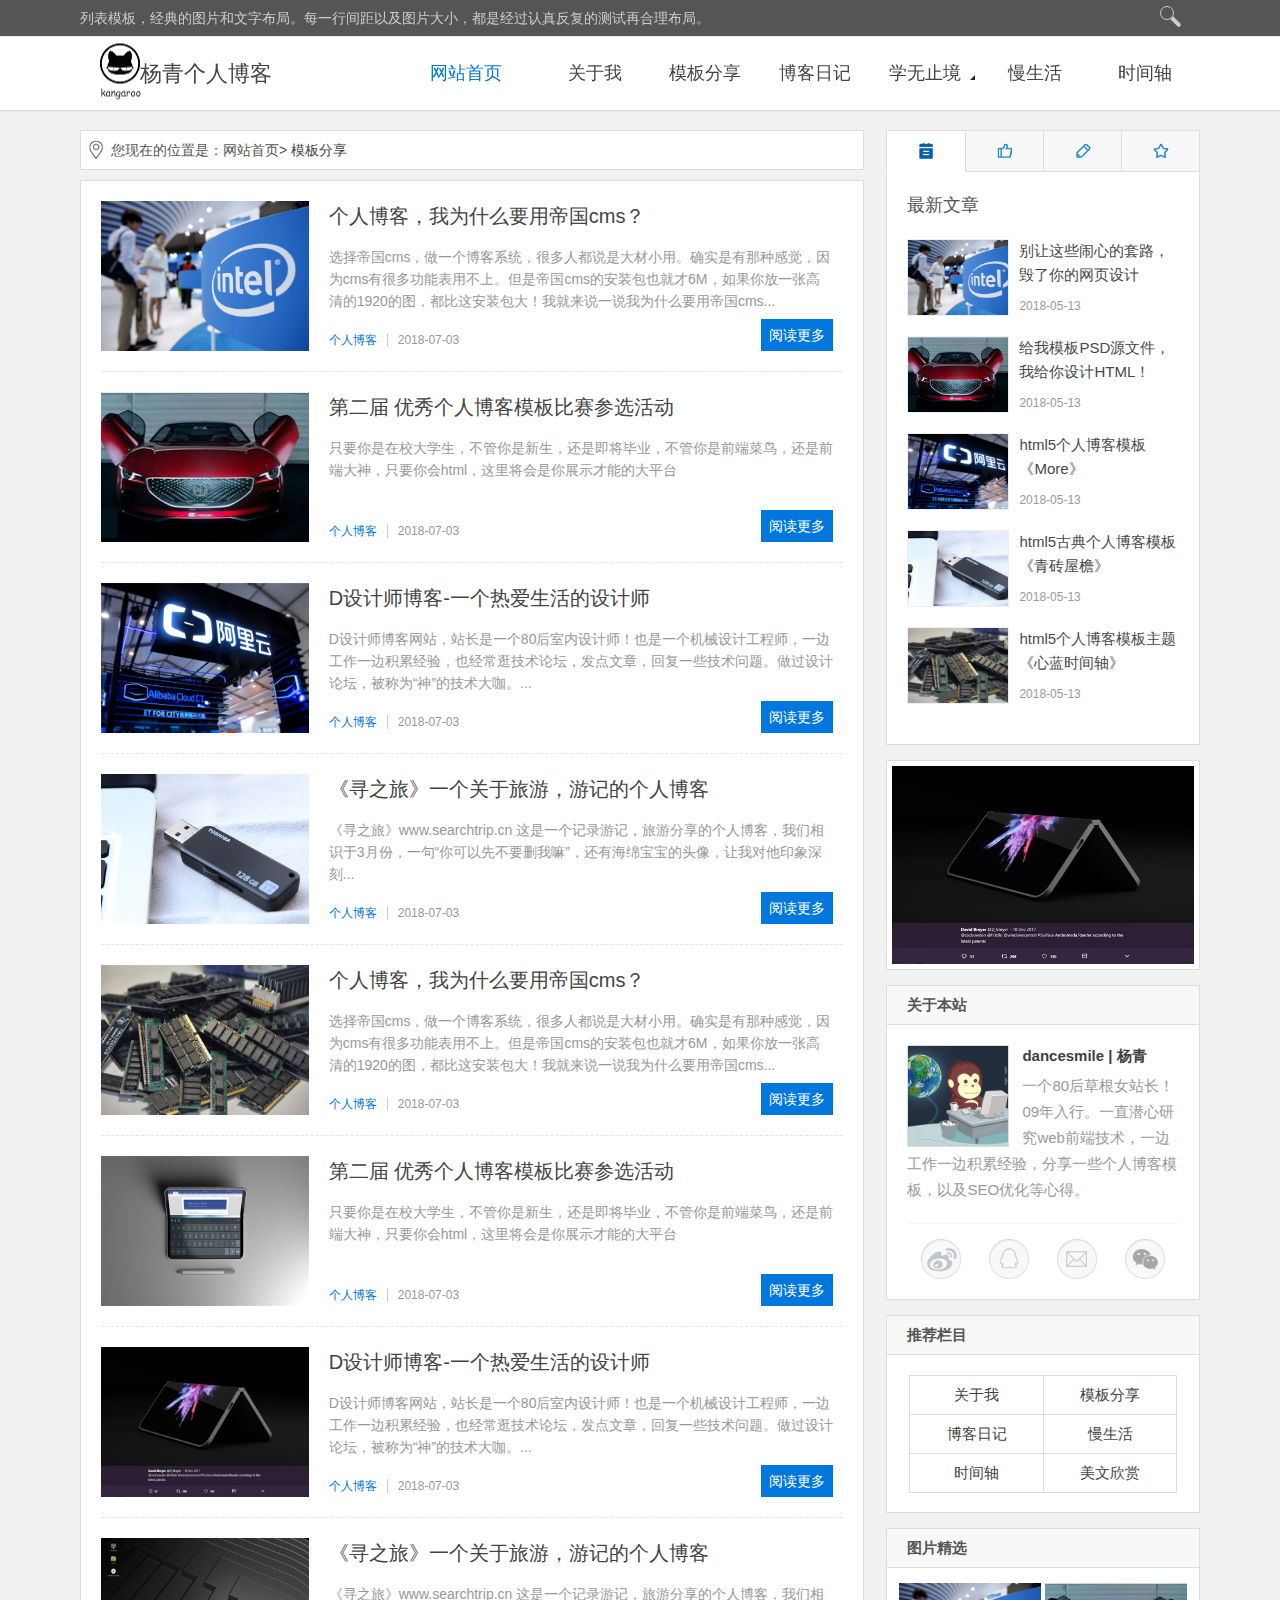
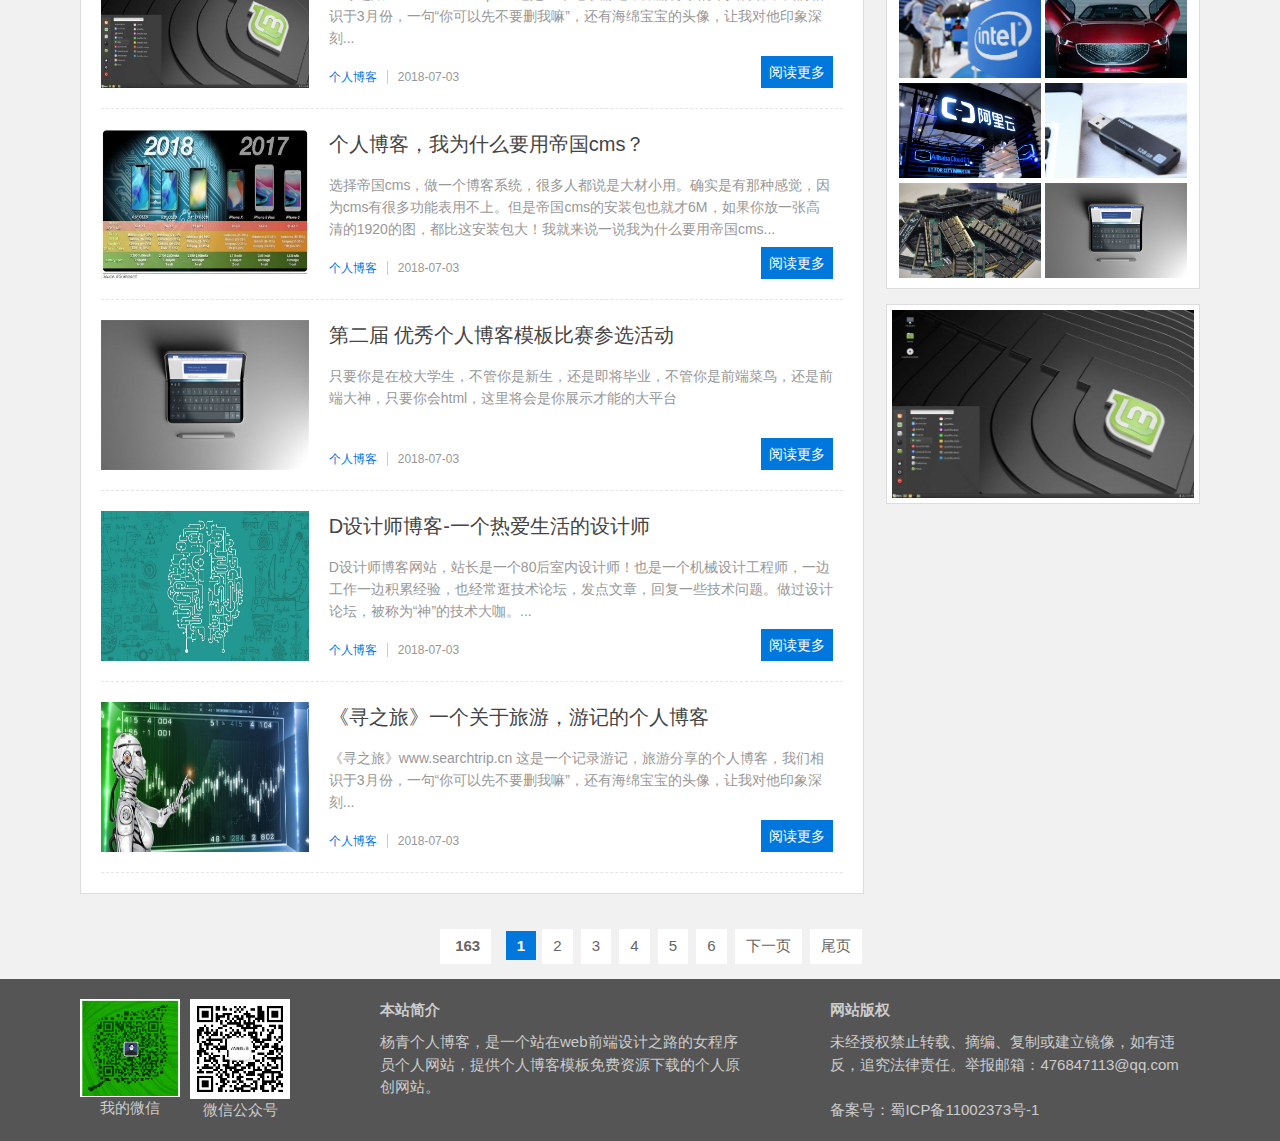
<file: app/templates/list.html>
<!doctype html>
<html>
<head>
<meta charset="UTF-8">
<title>博客日记_杨青个人博客 - 一个站在web前端设计之路的女技术员个人博客网站</title>
<meta name="keywords" content="个人博客,杨青个人博客,个人博客模板,杨青" />
<meta name="description" content="杨青个人博客，是一个站在web前端设计之路的女程序员个人网站，提供个人博客模板免费资源下载的个人原创网站。" />
<meta name="viewport" content="width=device-width, initial-scale=1.0">
<link href="../static/css/base.css" rel="stylesheet">
<link href="../static/css/index.css" rel="stylesheet">
<link href="../static/css/m.css" rel="stylesheet">
<script src="../static/js/jquery.min.js" ></script>
<script src="../static/js/hc-sticky.js"></script>
<script src="../static/js/comm.js"></script>
<!--[if lt IE 9]>
<script src="../static/js/modernizr.js"></script>
<![endif]-->
</head>
<body>
<header id="header">
  <div class="navbar">
    <div class="topbox">
      <p class="welcome">列表模板，经典的图片和文字布局。每一行间距以及图片大小，都是经过认真反复的测试再合理布局。</p>
      <div class="searchbox">
        <div id="search_bar" class="search_bar">
          <form  id="searchform" action="[!--news.url--]e/search/index.php" method="post" name="searchform">
            <input class="input" placeholder="想搜点什么呢.." type="text" name="keyboard" id="keyboard">
            <input type="hidden" name="show" value="title" />
            <input type="hidden" name="tempid" value="1" />
            <input type="hidden" name="tbname" value="news">
            <input type="hidden" name="Submit" value="搜索" />
            <p class="search_ico"> <span></span></p>
          </form>
        </div>
      </div>
    </div>
  </div>
  <div class="header-navigation">
    <nav>
      <div class="logo"><a href="http://www.yangqq.com">杨青个人博客</a></div>
      <h2 id="mnavh"><span class="navicon"></span></h2>
      <ul id="starlist">
        <li><a href="/index">网站首页</a></li>
        <li><a href="/about">关于我</a></li>
        <li><a href="/share">模板分享</a></li>
        <li><a href="/list">博客日记</a></li>
        <li class="menu"><a href="/fengmian">学无止境</a>
          <ul class="sub">
            <li><a href="#">慢生活</a></li>
            <li><a href="#">美文欣赏</a></li>
          </ul>
        </li>
        <li><a href="/info">慢生活</a></li>
        <li><a href="/time">时间轴</a></li>
      </ul>
    </nav>
  </div>
</header>
<div class="wrapper">
  <main>
     <h2 class="place">您现在的位置是：网站首页&gt; <a href="/">模板分享</a></h2>

    <div class="bloglist">
      <ul>
        <li> <i class="blogpic"><a href="#"><img src="../static/images/1.jpg" alt=""> </a></i>
          <dl>
            <dt><a href="#" target="_blank">个人博客，我为什么要用帝国cms？</a></dt>
            <dd><span class="bloginfo">选择帝国cms，做一个博客系统，很多人都说是大材小用。确实是有那种感觉，因为cms有很多功能表用不上。但是帝国cms的安装包也就才6M，如果你放一张高清的1920的图，都比这安装包大！我就来说一说我为什么要用帝国cms...</span>
              <p class="timeinfo"><span class="lanmu"><a href="#" target="_blank">个人博客</a></span><span class="date">2018-07-03</span></p>
              <a class="read" href="/">阅读更多</a> </dd>
          </dl>
        </li>
        <li> <i class="blogpic"><a href="#"><img src="../static/images/2.jpg" alt=""> </a></i>
          <dl>
            <dt><a href="#" target="_blank">第二届 优秀个人博客模板比赛参选活动</a></dt>
            <dd><span class="bloginfo">只要你是在校大学生，不管你是新生，还是即将毕业，不管你是前端菜鸟，还是前端大神，只要你会html，这里将会是你展示才能的大平台</span>
              <p class="timeinfo"><span class="lanmu"><a href="#" target="_blank">个人博客</a></span><span class="date">2018-07-03</span></p>
              <a class="read" href="/">阅读更多</a> </dd>
          </dl>
        </li>
        <li> <i class="blogpic"><a href="#"><img src="../static/images/3.jpg" alt=""> </a></i>
          <dl>
            <dt><a href="#" target="_blank">D设计师博客-一个热爱生活的设计师</a></dt>
            <dd><span class="bloginfo">D设计师博客网站，站长是一个80后室内设计师！也是一个机械设计工程师，一边工作一边积累经验，也经常逛技术论坛，发点文章，回复一些技术问题。做过设计论坛，被称为“神”的技术大咖。...</span>
              <p class="timeinfo"><span class="lanmu"><a href="#" target="_blank">个人博客</a></span><span class="date">2018-07-03</span></p>
              <a class="read" href="/">阅读更多</a> </dd>
          </dl>
        </li>
        <li> <i class="blogpic"><a href="#"><img src="../static/images/4.jpg" alt=""> </a></i>
          <dl>
            <dt><a href="#" target="_blank">《寻之旅》一个关于旅游，游记的个人博客</a></dt>
            <dd><span class="bloginfo">《寻之旅》www.searchtrip.cn 这是一个记录游记，旅游分享的个人博客，我们相识于3月份，一句“你可以先不要删我嘛”，还有海绵宝宝的头像，让我对他印象深刻...</span>
              <p class="timeinfo"><span class="lanmu"><a href="#" target="_blank">个人博客</a></span><span class="date">2018-07-03</span></p>
              <a class="read" href="/">阅读更多</a> </dd>
          </dl>
        </li>
        <li> <i class="blogpic"><a href="#"><img src="../static/images/5.jpg" alt=""> </a></i>
          <dl>
            <dt><a href="#" target="_blank">个人博客，我为什么要用帝国cms？</a></dt>
            <dd><span class="bloginfo">选择帝国cms，做一个博客系统，很多人都说是大材小用。确实是有那种感觉，因为cms有很多功能表用不上。但是帝国cms的安装包也就才6M，如果你放一张高清的1920的图，都比这安装包大！我就来说一说我为什么要用帝国cms...</span>
              <p class="timeinfo"><span class="lanmu"><a href="#" target="_blank">个人博客</a></span><span class="date">2018-07-03</span></p>
              <a class="read" href="/">阅读更多</a> </dd>
          </dl>
        </li>
        <li> <i class="blogpic"><a href="#"><img src="../static/images/6.jpg" alt=""> </a></i>
          <dl>
            <dt><a href="#" target="_blank">第二届 优秀个人博客模板比赛参选活动</a></dt>
            <dd><span class="bloginfo">只要你是在校大学生，不管你是新生，还是即将毕业，不管你是前端菜鸟，还是前端大神，只要你会html，这里将会是你展示才能的大平台</span>
              <p class="timeinfo"><span class="lanmu"><a href="#" target="_blank">个人博客</a></span><span class="date">2018-07-03</span></p>
              <a class="read" href="/">阅读更多</a> </dd>
          </dl>
        </li>
        <li> <i class="blogpic"><a href="#"><img src="../static/images/7.jpg" alt=""> </a></i>
          <dl>
            <dt><a href="#" target="_blank">D设计师博客-一个热爱生活的设计师</a></dt>
            <dd><span class="bloginfo">D设计师博客网站，站长是一个80后室内设计师！也是一个机械设计工程师，一边工作一边积累经验，也经常逛技术论坛，发点文章，回复一些技术问题。做过设计论坛，被称为“神”的技术大咖。...</span>
              <p class="timeinfo"><span class="lanmu"><a href="#" target="_blank">个人博客</a></span><span class="date">2018-07-03</span></p>
              <a class="read" href="/">阅读更多</a> </dd>
          </dl>
        </li>
        <li> <i class="blogpic"><a href="#"><img src="../static/images/8.jpg" alt=""> </a></i>
          <dl>
            <dt><a href="#" target="_blank">《寻之旅》一个关于旅游，游记的个人博客</a></dt>
            <dd><span class="bloginfo">《寻之旅》www.searchtrip.cn 这是一个记录游记，旅游分享的个人博客，我们相识于3月份，一句“你可以先不要删我嘛”，还有海绵宝宝的头像，让我对他印象深刻...</span>
              <p class="timeinfo"><span class="lanmu"><a href="#" target="_blank">个人博客</a></span><span class="date">2018-07-03</span></p>
              <a class="read" href="/">阅读更多</a> </dd>
          </dl>
        </li>
        <li> <i class="blogpic"><a href="#"><img src="../static/images/9.jpg" alt=""> </a></i>
          <dl>
            <dt><a href="#" target="_blank">个人博客，我为什么要用帝国cms？</a></dt>
            <dd><span class="bloginfo">选择帝国cms，做一个博客系统，很多人都说是大材小用。确实是有那种感觉，因为cms有很多功能表用不上。但是帝国cms的安装包也就才6M，如果你放一张高清的1920的图，都比这安装包大！我就来说一说我为什么要用帝国cms...</span>
              <p class="timeinfo"><span class="lanmu"><a href="#" target="_blank">个人博客</a></span><span class="date">2018-07-03</span></p>
              <a class="read" href="/">阅读更多</a> </dd>
          </dl>
        </li>
        <li> <i class="blogpic"><a href="#"><img src="../static/images/10.jpg" alt=""> </a></i>
          <dl>
            <dt><a href="#" target="_blank">第二届 优秀个人博客模板比赛参选活动</a></dt>
            <dd><span class="bloginfo">只要你是在校大学生，不管你是新生，还是即将毕业，不管你是前端菜鸟，还是前端大神，只要你会html，这里将会是你展示才能的大平台</span>
              <p class="timeinfo"><span class="lanmu"><a href="#" target="_blank">个人博客</a></span><span class="date">2018-07-03</span></p>
              <a class="read" href="/">阅读更多</a> </dd>
          </dl>
        </li>
        <li> <i class="blogpic"><a href="#"><img src="../static/images/11.jpg" alt=""> </a></i>
          <dl>
            <dt><a href="#" target="_blank">D设计师博客-一个热爱生活的设计师</a></dt>
            <dd><span class="bloginfo">D设计师博客网站，站长是一个80后室内设计师！也是一个机械设计工程师，一边工作一边积累经验，也经常逛技术论坛，发点文章，回复一些技术问题。做过设计论坛，被称为“神”的技术大咖。...</span>
              <p class="timeinfo"><span class="lanmu"><a href="#" target="_blank">个人博客</a></span><span class="date">2018-07-03</span></p>
              <a class="read" href="/">阅读更多</a> </dd>
          </dl>
        </li>
        <li> <i class="blogpic"><a href="#"><img src="../static/images/12.jpg" alt=""> </a></i>
          <dl>
            <dt><a href="#" target="_blank">《寻之旅》一个关于旅游，游记的个人博客</a></dt>
            <dd><span class="bloginfo">《寻之旅》www.searchtrip.cn 这是一个记录游记，旅游分享的个人博客，我们相识于3月份，一句“你可以先不要删我嘛”，还有海绵宝宝的头像，让我对他印象深刻...</span>
              <p class="timeinfo"><span class="lanmu"><a href="#" target="_blank">个人博客</a></span><span class="date">2018-07-03</span></p>
              <a class="read" href="/">阅读更多</a> </dd>
          </dl>
        </li>
      </ul>
    </div>
    <!--bloglist end--> 
    <div class="pagelist"><a title="Total record">&nbsp;<b>163</b> </a>&nbsp;&nbsp;&nbsp;<b>1</b>&nbsp;<a href="/jstt/index_2.html">2</a>&nbsp;<a href="/jstt/index_3.html">3</a>&nbsp;<a href="/jstt/index_4.html">4</a>&nbsp;<a href="/jstt/index_5.html">5</a>&nbsp;<a href="/jstt/index_6.html">6</a>&nbsp;<a href="/jstt/index_2.html">下一页</a>&nbsp;<a href="/jstt/index_14.html">尾页</a></div>
  </main>
  <aside class="sidebar">
    <div class="fenlei">
      <ul class="flnav">
        <li class="flselect"><a href="#" title="最新文章" class="pall"></a></li>
        <li><a href="#" title="站长推荐" class="pgood"></a></li>
        <li><a href="#" title="点击排行" class="pbro"></a></li>
        <li><a href="#" title="头条关注" class="pfav"></a></li>
      </ul>
    </div>
    <div class="newstw">
      <ul class="sidenews">
        <h2>最新文章</h2>
        <li> <i><img src="../static/images/1.jpg"></i>
          <p><a href="/">别让这些闹心的套路，毁了你的网页设计</a></p>
          <span>2018-05-13</span> </li>
        <li> <i><img src="../static/images/2.jpg"></i>
          <p><a href="/">给我模板PSD源文件，我给你设计HTML！</a></p>
          <span>2018-05-13</span> </li>
        <li> <i><img src="../static/images/3.jpg"></i>
          <p><a href="/">html5个人博客模板《More》</a></p>
          <span>2018-05-13</span> </li>
        <li> <i><img src="../static/images/4.jpg"></i>
          <p><a href="/">html5古典个人博客模板《青砖屋檐》</a></p>
          <span>2018-05-13</span> </li>
        <li> <i><img src="../static/images/5.jpg"></i>
          <p><a href="/">html5个人博客模板主题《心蓝时间轴》</a></p>
          <span>2018-05-13</span> </li>
      </ul>
      <ul class="sidenews">
        <h2>站长推荐</h2>
        <li> <i><img src="../static/images/6.jpg"></i>
          <p><a href="/">别让这些闹心的套路，毁了你的网页设计</a></p>
          <span>2018-05-13</span> </li>
        <li> <i><img src="../static/images/7.jpg"></i>
          <p><a href="/">给我模板PSD源文件，我给你设计HTML！</a></p>
          <span>2018-05-13</span> </li>
        <li> <i><img src="../static/images/8.jpg"></i>
          <p><a href="/">别让这些闹心的套路，毁了你的网页设计</a></p>
          <span>2018-05-13</span> </li>
        <li> <i><img src="../static/images/9.jpg"></i>
          <p><a href="/">给我模板PSD源文件，我给你设计HTML！</a></p>
          <span>2018-05-13</span> </li>
        <li> <i><img src="../static/images/10.jpg"></i>
          <p><a href="/">给我模板PSD源文件，我给你设计HTML！</a></p>
          <span>2018-05-13</span> </li>
      </ul>
      <ul class="sidenews">
        <h2>点击排行</h2>
        <li> <i><img src="../static/images/1.jpg"></i>
          <p><a href="/">别让这些闹心的套路，毁了你的网页设计</a></p>
          <span>2018-05-13</span> </li>
        <li> <i><img src="../static/images/2.jpg"></i>
          <p><a href="/">给我模板PSD源文件，我给你设计HTML！</a></p>
          <span>2018-05-13</span> </li>
        <li> <i><img src="../static/images/3.jpg"></i>
          <p><a href="/">html5个人博客模板《More》</a></p>
          <span>2018-05-13</span> </li>
        <li> <i><img src="../static/images/4.jpg"></i>
          <p><a href="/">html5古典个人博客模板《青砖屋檐》</a></p>
          <span>2018-05-13</span> </li>
        <li> <i><img src="../static/images/5.jpg"></i>
          <p><a href="/">html5个人博客模板主题《心蓝时间轴》</a></p>
          <span>2018-05-13</span> </li>
      </ul>
      <ul class="sidenews">
        <h2>头条关注</h2>
        <li> <i><img src="../static/images/12.jpg"></i>
          <p><a href="/">个人博客《草根寻梦》—手机版模板</a></p>
          <span>2018-05-13</span> </li>
        <li> <i><img src="../static/images/11.jpg"></i>
          <p><a href="/">安静地做一个爱设计的女子</a></p>
          <span>2018-05-13</span> </li>
        <li> <i><img src="../static/images/10.jpg"></i>
          <p><a href="/">个人博客，属于我的小世界！</a></p>
          <span>2018-05-13</span> </li>
        <li> <i><img src="../static/images/9.jpg"></i>
          <p><a href="/">作为一个设计师,如果遭到质疑你是否能恪守自己的原则?</a></p>
          <span>2018-05-13</span> </li>
        <li> <i><img src="../static/images/8.jpg"></i>
          <p><a href="/">Come on,行动起来吧!我们和时间来一场赛跑!</a></p>
          <span>2018-05-13</span> </li>
      </ul>
    </div>
    <div class="ad"> <img src="../static/images/7.jpg"> </div>
    <div class="about">
      <h2 class="hometitle">关于本站</h2>
      <ul>
        <div class="avatar"> <img src="../static/images/tx.png" alt=""> </div>
        <p class="abname">dancesmile | 杨青</p>
        <p class="abtext"> 一个80后草根女站长！09年入行。一直潜心研究web前端技术，一边工作一边积累经验，分享一些个人博客模板，以及SEO优化等心得。 </p>
        <li><a class="xlwb" href="#" target="_blank"></a></li>
        <li><a class="txqq" href="" target="_blank"></a></li>
        <li><a class="rss" href="" target="_blank"></a></li>
        <li class="wxpic"><a class="wx" href=""></a><img src="../static/images/grwx.png"></li>
      </ul>
    </div>
    <div class="tjlm">
      <h2 class="hometitle">推荐栏目</h2>
      <ul>
        <li><a href="about.html">关于我</a></li>
        <li><a href="share.html">模板分享</a></li>
        <li><a href="list.html">博客日记</a></li>
        <li><a href="info.html">慢生活</a></li>
        <li><a href="time.html">时间轴</a></li>
        <li><a href="#">美文欣赏</a></li>
      </ul>
    </div>
    <div class="tpjx">
      <h2 class="hometitle">图片精选</h2>
      <ul>
        <li><a href="#"><i><img src="../static/images/1.jpg"></i><span>个人博客，属于我的小世界！</span></a></li>
        <li><a href="#"><i><img src="../static/images/2.jpg"></i><span>个人博客，属于我的小世界！</span></a></li>
        <li><a href="#"><i><img src="../static/images/3.jpg"></i><span>个人博客，属于我的小世界！</span></a></li>
        <li><a href="#"><i><img src="../static/images/4.jpg"></i><span>个人博客，属于我的小世界！</span></a></li>
        <li><a href="#"><i><img src="../static/images/5.jpg"></i><span>个人博客，属于我的小世界！</span></a></li>
        <li><a href="#"><i><img src="../static/images/6.jpg"></i><span>个人博客，属于我的小世界！</span></a></li>
      </ul>
    </div>
    <div class="ad"> <img src="../static/images/8.jpg"> </div>
  </aside>
  <!--sidebar end--> 
</div>
<!--wrapper end-->
<footer>
  <div class="footer">
    <div class="wxbox">
      <ul>
        <li><img src="../static/images/grwx.png"><span>我的微信</span></li>
        <li><img src="../static/images/wx.jpg"><span>微信公众号</span></li>
      </ul>
    </div>
    <div class="bzjj">
      <h2>本站简介</h2>
      <p>杨青个人博客，是一个站在web前端设计之路的女程序员个人网站，提供个人博客模板免费资源下载的个人原创网站。</p>
    </div>
    <div class="other">
      <h2>网站版权</h2>
      <p>未经授权禁止转载、摘编、复制或建立镜像，如有违反，追究法律责任。举报邮箱：476847113@qq.com</p>
      <p>&nbsp;</p>
      <p>备案号：蜀ICP备11002373号-1</p>
    </div>
  </div>
</footer>
<a href="#" class="cd-top">Top</a>
</body>
</html>
</file>
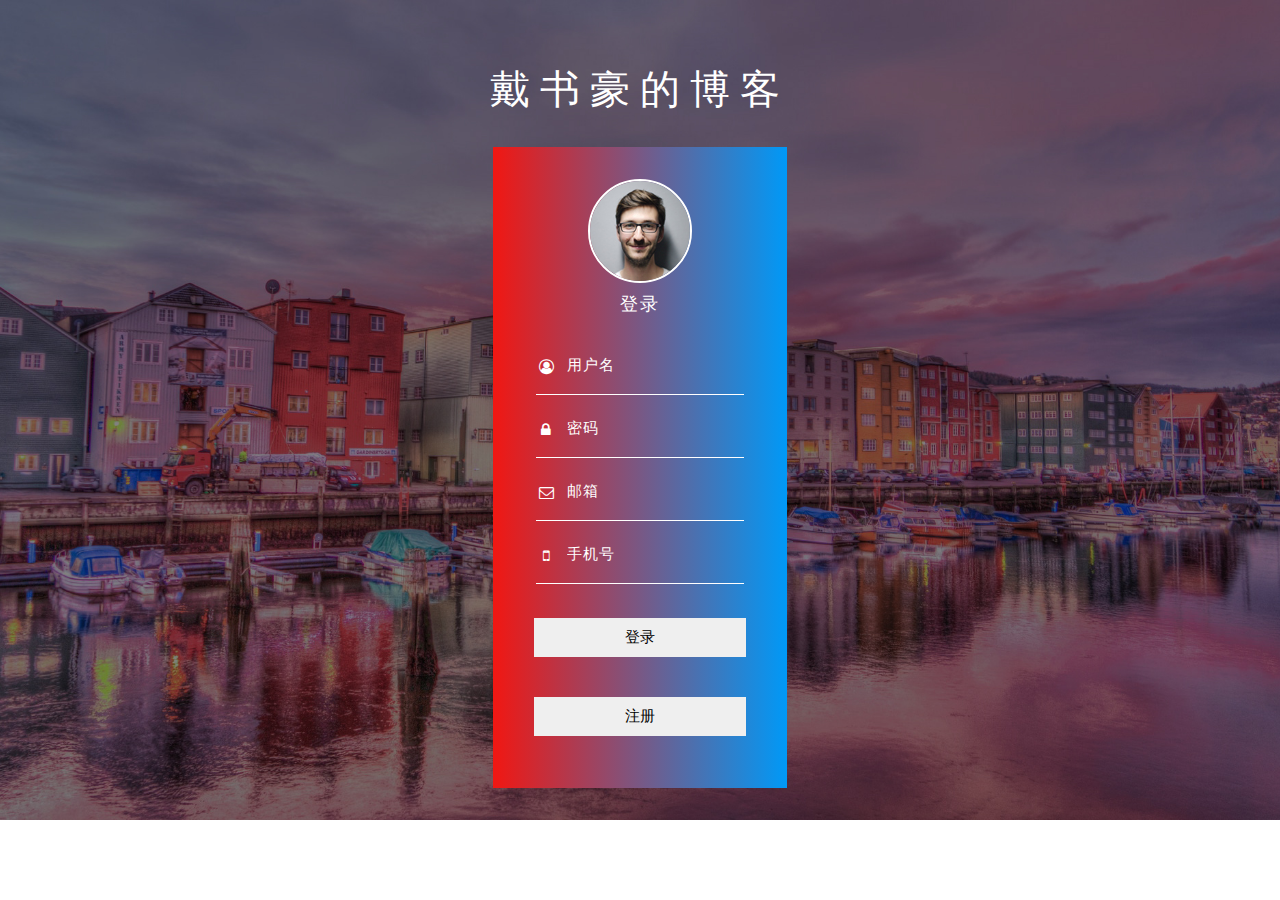
<file: app/templates/login.html>
<!DOCTYPE html>
<html lang="en">
<head>
<title>戴书豪博客</title>
<!-- Meta tag Keywords -->
<meta name="viewport" content="width=device-width, initial-scale=1">
<meta http-equiv="Content-Type" content="text/html; charset=utf-8" />
<meta name="keywords" content="User Profile Form A Responsive Widget,Login form widgets, Sign up Web forms , Login signup Responsive web form,Flat Pricing table,Flat Drop downs,Registration Forms,News letter Forms,Elements" />
<script type="application/x-javascript"> addEventListener("load", function() { setTimeout(hideURLbar, 0); }, false);
function hideURLbar(){ window.scrollTo(0,1); } </script>
<!-- Meta tag Keywords -->
<!-- css files -->
<link href="../static/css/style.css" rel="stylesheet" type="text/css" media="all">
<link rel="stylesheet" href="../static/css/font-awesome.css"> <!-- Font-Awesome-Icons-CSS -->
<!-- //css files --><!-- online-fonts -->

<link href="//fonts.googleapis.com/css?family=Raleway" rel="stylesheet">
<link href="//fonts.googleapis.com/css?family=Lato" rel="stylesheet">
<!--//online-fonts -->
</head>
<body>
<div class="header">
	<h1>戴书豪的博客</h1>
</div>
<div class="w3-main">
		<div class="form-w3l">
			<div class="img">
				<img src="../static/images/profile.jpg" alt="image">
				<h2>登录</h2>
			</div>	
			<form action="/login" method="post">
				<div class="w3l-user">
					<span><i class="fa fa-user-circle-o w3l-1" aria-hidden="true"></i></span>
					<input type="text" name="username" placeholder="用户名" required=""/>
					<div class="clear"></div>
				</div>
				
				<div class="w3l-password">
					<span><i class="fa fa-lock w3l-2" aria-hidden="true"></i></span>
					<input type="password" name="password" placeholder="密码" required=""/>
					<div class="clear"></div>
				</div>
				
				<div class="w3l-email">
					<span><i class="fa fa-envelope-o w3l-3" aria-hidden="true"></i></span>
					<input type="email" name="e-mail" placeholder="邮箱" required=""/>
					<div class="clear"></div>
				</div>
				
				<div class="w3l-phone">	
					<span><i class="fa fa-mobile w3l-4" aria-hidden="true"></i></span>
					<input type="text" name="phone" placeholder="手机号" required=""/>
					<div class="clear"></div>
				</div>

				<div class="w3l-btn">
					<input type="submit" name="button" value="登录"/>

				</div>
			</form>

			<button type="button" class="btn btn-primary" onclick="window.location.href='/register'">注册</button>

		</div>
</div>
	


<!--<footer>-->
<!--&copy; 2018 user profile form. All rights reserved | Design by <a href="http://w3layouts.com">W3layouts</a>-->
<!--</footer>-->
</body>
</html>
</file>
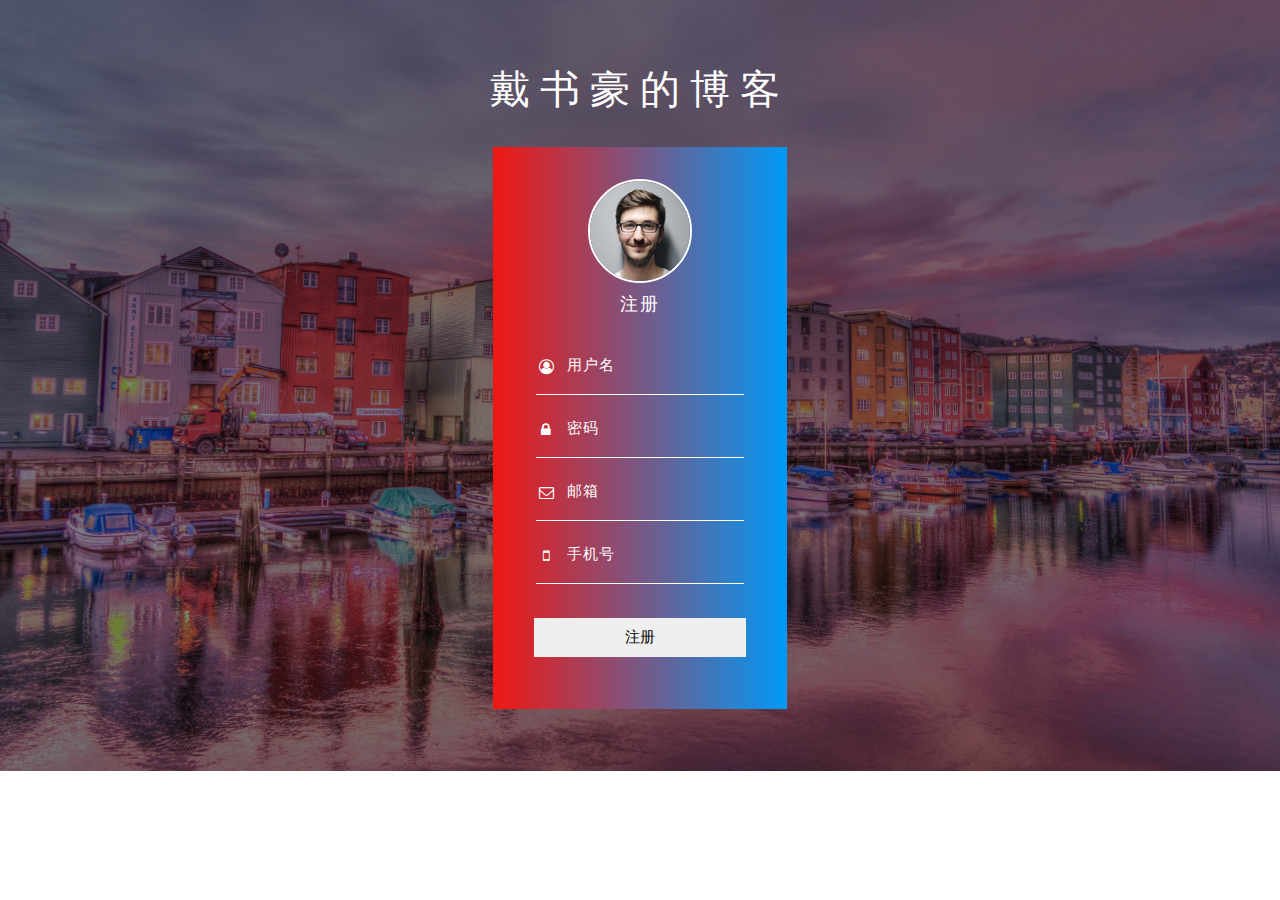
<file: app/templates/register.html>
<!DOCTYPE html>
<html lang="en">
<head>
<title>戴书豪博客</title>
<!-- Meta tag Keywords -->
<meta name="viewport" content="width=device-width, initial-scale=1">
<meta http-equiv="Content-Type" content="text/html; charset=utf-8" />
<meta name="keywords" content="User Profile Form A Responsive Widget,Login form widgets, Sign up Web forms , Login signup Responsive web form,Flat Pricing table,Flat Drop downs,Registration Forms,News letter Forms,Elements" />
<script type="application/x-javascript"> addEventListener("load", function() { setTimeout(hideURLbar, 0); }, false);
function hideURLbar(){ window.scrollTo(0,1); } </script>
<!-- Meta tag Keywords -->
<!-- css files -->
<link href="../static/css/style.css" rel="stylesheet" type="text/css" media="all">
<link rel="stylesheet" href="../static/css/font-awesome.css"> <!-- Font-Awesome-Icons-CSS -->
<!-- //css files -->
<!-- online-fonts -->
<link href="//fonts.googleapis.com/css?family=Raleway" rel="stylesheet">
<link href="//fonts.googleapis.com/css?family=Lato" rel="stylesheet">
<!--//online-fonts -->
</head>
<body>
<div class="header">
	<h1>戴书豪的博客</h1>
</div>
<div class="w3-main">
		<div class="form-w3l">
			<div class="img">
				<img src="../static/images/profile.jpg" alt="image">
				<h2>注册</h2>
			</div>
			<form action="/register" method="post">
				<div class="w3l-user">
					<span><i class="fa fa-user-circle-o w3l-1" aria-hidden="true"></i></span>
					<input type="text" name="username" placeholder="用户名" required=""/>
					<div class="clear"></div>
				</div>

				<div class="w3l-password">
					<span><i class="fa fa-lock w3l-2" aria-hidden="true"></i></span>
					<input type="password" name="password" placeholder="密码" required=""/>
					<div class="clear"></div>
				</div>

				<div class="w3l-email">
					<span><i class="fa fa-envelope-o w3l-3" aria-hidden="true"></i></span>
					<input type="email" name="e-mail" placeholder="邮箱" required=""/>
					<div class="clear"></div>
				</div>

				<div class="w3l-phone">
					<span><i class="fa fa-mobile w3l-4" aria-hidden="true"></i></span>
					<input type="text" name="phone" placeholder="手机号" required=""/>
					<div class="clear"></div>
				</div>

				<div class="w3l-btn">
					<input type="submit" name="button" value="注册"/>

				</div>
			</form>
		</div>

</div>

</body>
</html>
</file>
<file: app/static/css/base.css>
@charset "gb2312";
/* css */
* { margin: 0; padding: 0 }
body { font: 15px "Microsoft YaHei", Arial, Helvetica, sans-serif; color: #555; background: #f1f1f1; line-height: 1.5; }
img { border: 0; display: block }
ul, li { list-style: none; }
a { text-decoration: none; color: #444 }
a:hover { text-decoration: none; color: #000; }
.clear { clear: both; }
.blank { height: 20px; overflow: hidden; width: 100%; margin: auto; clear: both }
.f_l { float: left }
.f_r { float: right }
article { width: 1120px; margin: auto; overflow: hidden; z-index: 999 }
.container { width: 1120px; margin: auto }
main{ width:70%; float:left; overflow:hidden;z-index:1;clear: both;min-height:100%}
#header { position: fixed; top: 0px; width: 100%; z-index: 9999; }
.header-navigation { height: 73px; line-height: 73px; background:#fff; text-align: center; border-bottom: 1px solid #ddd; box-shadow: 0 1px 1px rgba(0,0,0,.04); }
/* Slide transitions */
.slideUp { -webkit-transform: translateY(-110px); -ms-transform: translateY(-110px); -o-transform: translateY(-110px); transform: translateY(-110px); -webkit-transition: transform .5s ease-out; -o-transition: transform .5s ease-out; transition: transform .5s ease-out; }
.slideDown { -webkit-transform: translateY(0); -ms-transform: translateY(0); -o-transform: translateY(0); transform: translateY(0); -webkit-transition: transform .5s ease-out; -o-transition: transform .5s ease-out; transition: transform .5s ease-out; }
.navbar {
    border-bottom: 1px solid #ececec;
    background-color: #555;
    color: #ccc;
    line-height: 36px;
    height: 36px;
    font-size: 14px;
    position: relative;
}.topbox { width: 1120px; margin: auto; overflow: hidden; display: block; position: relative }
.welcome { width: 750px; overflow: hidden; display: block; float: left; position: relative }
.welcome:after { position: absolute; content: ""; left: 0; bottom: 0; width: 100%; height: 36px; background: #555; -webkit-animation: animations 5s ease-out 1s backwards; -moz-animation: animations 5s ease-out 1s backwards; -o-animation: animations 5s ease-out 5s backwards; -ms-animation: animations 5s ease-out 1s backwards; animation: animations 5s ease-out 1s backwards; opacity: 0 }
 @-webkit-keyframes animations { 0% {
left:0%;
opacity:1
}
 100% {
left:100%;
opacity:1
}
}
@-moz-keyframes animations { 0% {
left:0%;
opacity:1
}
 100% {
left:100%;
opacity:1
}
}
@-o-keyframes animations { 0% {
left:0%;
opacity:1
}
 100% {
left:100%;
opacity:1
}
}
@-ms-keyframes animations { 0% {
left:0%;
opacity:1
}
 100% {
left:100%;
opacity:1
}
}
@keyframes animations { 0% {
left:0%;
opacity:1
}
 100% {
left:100%;
opacity:1
}
}
/*search*/
.searchbox { position: absolute; right: 0 }
.search_bar { position: relative; width: 0%; min-width: 40px; height: 36px; float: right; overflow: hidden; -webkit-transition: width 0.3s; -moz-transition: width 0.3s; transition: width 0.3s; -webkit-backface-visibility: hidden; }
.search_bar .input { position: absolute; top: 0; right: 0; border: none; outline: none; height: 36px; line-height: 36px; z-index: 10; font-size: 16px; color: #333; background: none; }
.search_ico, .search_btn { width: 40px; height: 36px; display: block; position: absolute; right: 0; top: 0px; padding: 0; margin: 0; line-height: 36px; cursor: pointer; }
.search_ico { z-index: 90; }
.search_open { width: 260px; display: inline-block; padding-left: 10px }
.search_open.search_bar .input { background: #fff; width: 260px; padding-left: 10px;  }
.search_ico span { position: relative; top: 20px;display: block; }
.search_ico span:before { content: ' '; position: absolute; width: 12px; height: 12px; border: 1px solid #ccc; border-radius: 10px; }
.search_ico span::after { content: ' '; position: absolute; width: 12px; height: 4px; background: #ccc; border-radius: 5px 0 0 5px; -webkit-transform: rotate(225deg); -moz-transform: rotate(225deg); -ms-transform: rotate(225deg); -o-transform: rotate(225deg); transform: rotate(225deg); }
.search_ico span:before { top: -14px; left: 0; }
.search_ico span:after { left: 10px; top: 0; }
/*logo*/
.logo { float: left; font-size: 22px; line-height: 73px; background:url(../images/logo.png) left center no-repeat ; padding-left:60px}
/*nav*/
nav { width: 1120px; margin: auto; }
#mnavh { display: none; width: 30px; height: 40px; text-align: center; padding: 0 5px }
#starlist { float:right; margin-left: 50px }
#starlist li { float: left; width: 110px; text-align: center; display: block; font-size: 18px }
.navicon { display: block; position: relative; width: 30px; height: 5px; background-color: #333; margin-top: 20px }
.navicon:before, .navicon:after { content: ''; display: block; width: 30px; height: 5px; position: absolute; background: #333; -webkit-transition-property: margin, -webkit-transform; transition-property: margin, -webkit-transform; transition-property: margin, transform; transition-property: margin, transform, -webkit-transform; -webkit-transition-duration: 300ms; transition-duration: 300ms; }
.navicon:before { margin-top: -10px; }
.navicon:after { margin-top: 10px; }
.open .navicon { background: none }
.open .navicon:before { margin-top: 0; -webkit-transform: rotate(45deg); transform: rotate(45deg); }
.open .navicon:after { margin-top: 0; -webkit-transform: rotate(-45deg); transform: rotate(-45deg); }
.open .navicon:before, .open .navicon:after { content: ''; display: block; width: 30px; height: 5px; position: absolute; background: #333; }
#starlist li a:hover, #starlist #selected, .selected > a { color: #0077dd; }
.sub { display: none; background: #FFF; position: relative; overflow: hidden; padding: 0 10px 10px 10px; box-shadow: 0 4px 4px rgba(0,0,0,.04); }
.menu { position: relative; }
#starlist li:hover ul { display: block }
#starlist li:hover.menu:before { display: none }
#starlist .sub li { padding: 0 0 0 0; width: 100%; border-bottom: #f5f5f5 1px solid; line-height: 40px; }
.menu:after { content: ""; position: absolute; right: 5px; top: 38px; width: 0; height: 0; background: #292828; border-right: 5px solid transparent; border-top: 5px solid #ffffff; -ms-transition: all .5s ease; -moz-transition: all .5s ease; -webkit-transition: all .5s ease; -o-transition: all .5s ease; transition: all .5s ease; }
#starlist li:hover.menu:after { transform: rotate(180deg) }/*��ת*/
/*footer*/
footer{ width:100%; overflow:hidden;background: #555; color:#ccc}
.footer{width: 1120px; margin: auto; overflow:hidden; padding:20px 0}
.wxbox { width:25%; overflow:hidden; float:left}
.wxbox li{ width:100px; float:left; text-align:center; margin-right:10px}
.wxbox img{ width:100px;}
.footer .bzjj{ width:33%; margin-left:20px; float:left}
.footer h2{    font-size: 15px; padding-bottom:10px}
.other{ width:33%; float:right; overflow:hidden; }
/*cd-top*/
.cd-top { display: inline-block; height: 40px; width: 40px; position: fixed; bottom: 40px; right: 10px; box-shadow: 0 0 10px rgba(0, 0, 0, 0.05); overflow: hidden; text-indent: 100%; white-space: nowrap; background: rgba(0, 0, 0, 0.8) url(../images/top.png) no-repeat center; visibility: hidden; opacity: 0; -webkit-transition: all 0.3s; -moz-transition: all 0.3s; transition: all 0.3s; z-index:9999999 }
.cd-top.cd-is-visible { visibility: visible; opacity: 1; }
</file>
<file: app/static/css/index.css>
@charset "UTF-8";
.wrapper { width: 1120px; margin: 130px auto 0; overflow: hidden }
/*banner*/
.banner { width: 100%; overflow: hidden; float: left; margin-bottom: 20px }
.fader { position: relative; width: 100%; padding-top: 40%; font-family: "futura", arial; overflow: hidden; }
.fader .slide { position: absolute; width: 100%; top: 0; z-index: 1; opacity: 0; height: 100%; }
.fader .slide img { width: 100%; height: 100%; }
.fader .prev, .fader .next { position: absolute; height: 80px; line-height: 55px; width: 50px; font-size: 100px; text-align: center; color: #fff; top: 50%; left: 50px; z-index: 4; margin-top: -25px; cursor: pointer; opacity: 0; transition: all 150ms; }
.fader .next { left: auto; right: 50px; }
.fader .pager_list { position: absolute; width: 100%; height: 40px; padding: 0; line-height: 40px; bottom: 0; text-align: center; z-index: 4; }
.fader .pager_list li { display: inline-block; width: 15px; height: 15px; margin: 0 7px; background: #fff; opacity: .3; text-indent: -9999px; border-radius: 999px; cursor: pointer; transition: all 150ms; }
.fader .pager_list li:hover, .fader .pager_list li.active { opacity: 1; }
.banner:hover .fader_controls .page.prev { opacity: 0.5; left: 0 }
.banner:hover .fader_controls .page.next { opacity: 0.5; right: 0 }
.imginfo { z-index: 9; position: absolute; font-size: 26px; color: #FFF; display: block; overflow: hidden; bottom: 12%; left: 0; right: 0; display: block; background: rgba(0,0,0,.4); padding: 0 40px; text-overflow: ellipsis; white-space: nowrap; overflow: hidden; }
.bloglist { border: #ddd 1px solid; float: left; overflow: hidden; background: #fff; margin-bottom: 15px; }
.bloglist ul { padding: 20px 20px 0 20px; overflow: hidden; }
.bloglist ul li { border-bottom: dashed 1px #e5e5e5; overflow: hidden; padding-bottom: 20px; margin-bottom: 20px }
.blogpic { float: left; width: 28%; height: 150px; margin-right: 20px }
.blogpic img { width: 100%; height: 150px; }
.bloglist dl { height: 150px; position: relative; overflow: hidden; text-overflow: ellipsis; -webkit-box-orient: vertical; display: -webkit-box; -webkit-line-clamp: 3; width: 68%; }
.bloglist dt { text-overflow: ellipsis; white-space: nowrap; overflow: hidden; font-size: 20px; font-weight: normal; }
.bloglist dd { color: #989898; margin: 15px 0; display: block; font-size: 14px; line-height: 22px; overflow: hidden; }
.bloglist .timeinfo { font-size: 12px; position: absolute; left: 0; bottom: 0 }
.bloglist .timeinfo span:first-child {; border-right: #CCC 1px solid; margin-right: 10px; padding-right: 10px }
.bloglist .timeinfo .lanmu a { color: #0077dd; }
.bloglist ul li:hover dt a { color: #0077dd; }
.bloglist .read { position: absolute; display: block; background: #0077dd; color: #FFF; bottom: 0; right: 0; padding: 5px 8px }
.sidebar { float: right; width: 28%; overflow: hidden; position: relative; z-index: 1 }
/*search*/
.search { border: 1px solid #0077dd; background: #0077dd; position: relative; border-radius: 0 5px 5px 0; }
.search input.input_submit { border: 0; background: 0; color: #fff; outline: none; position: absolute; top: 10px; right: 8% }
.search input.input_text { border: 0; line-height: 36px; height: 36px; width: 72%; padding-left: 10px; outline: none }
/*aside*/
.newstw ul { display: none }
.newstw ul:first-child { display: block }
.fenlei { background: #f8f8f8; height: 41px; line-height: 40px; }
.flnav { clear: both; border-right: 1px solid #ddd; overflow: hidden }
.fenlei li { width: 25%; float: left }
.fenlei li a { display: block; width: 100%; float: left; height: 40px; border-left: 1px solid #ddd; border-top: 1px solid #ddd; border-bottom: 1px solid #ddd; }
.fenlei .pall { background: url(../images/all.png) no-repeat center center; }
.fenlei .pgood { background: url(../images/good.png) no-repeat center center; }
.fenlei .pbro { background: url(../images/browse.png) no-repeat center center; }
.fenlei .pfav { background: url(../images/favorites.png) no-repeat center center }
.fenlei .flselect a.pall { background: url(../images/allb.png) no-repeat center center #fff; border-bottom: 1px solid #fff; }
.fenlei .flselect a.pgood { background: url(../images/goodb.png) no-repeat center center #fff; border-bottom: 1px solid #fff; }
.fenlei .flselect a.pbro { background: url(../images/browseb.png) no-repeat center center #fff; border-bottom: 1px solid #fff; }
.fenlei .flselect a.pfav { background: url(../images/favoritesb.png) no-repeat center center #fff; border-bottom: 1px solid #fff; }
/*sidenews*/
.sidenews { background: #fff; padding: 20px; border: 1px solid #ddd; margin-bottom: 15px }
.sidenews h2 { font-size: 18px; padding-bottom: 20px; font-weight: normal }
.sidenews li { margin: 0 0 20px 0; overflow: hidden }
.sidenews li p { line-height: 24px; color: #888; font-size: 15px; overflow: hidden; text-overflow: ellipsis; -webkit-box-orient: vertical; display: -webkit-box; -webkit-line-clamp: 2; }
.sidenews li a { color: #48494d; }
.sidenews li a:hover { color: #00A7EB; }
.sidenews i { width: 100px; height: 75px; overflow: hidden; display: block; border: #efefef 1px solid; float: left; margin-right: 10px }
.sidenews img { height: 100%; max-height: 75px; margin: auto; -moz-transition: all .5s ease; -webkit-transition: all .5s ease; -ms-transition: all .5s ease; -o-transition: all .5s ease; transition: all .5s ease; transition: all 0.5s; }
.sidenews li:hover i img { transform: scale(1.1) }
.sidenews span { font-size: 12px; color: #9A9A9A; margin-top: 10px; display: block }
/*ad*/
.ad { border: #ddd 1px solid; background: #fff; padding: 5px; margin-bottom: 15px; }
.ad img { max-width: 100%; width: 100%; height: auto; display: block; }
/*about*/
.about { border: #ddd 1px solid; background: #fff; margin-bottom: 15px; }
.hometitle { background: #f8f8f8; font-size: 15px; padding-left: 20px; border-bottom: 1px solid #ddd; height: 38px; line-height: 38px; }
.about ul { padding: 20px; overflow: hidden }
.avatar { width: 100px; height: 100px; float: left; margin-right: 15px }
.avatar img { width: 100%; border: #ddd 1px solid; }
.abname { color: #3f3f3f; font-weight: bold; font-size: 15px; margin-bottom: 5px; }
.abtext { color: #9a9a9a; line-height: 26px; border-bottom: #f5f5f5 1px solid; padding-bottom: 20px }
.about li { width: 25%; margin: 15px 0 0; float: left; }
.about li a { color: #747F8C; width: 100%; text-align: center; padding-top: 40px; float: left; }
.about .rss { background: url(../images/ico_04.png) no-repeat center center; background-size: 40px }
.about .rss:hover { color: #000; background: url(../images/ico_04_1.jpg) no-repeat center center; background-size: 40px }
.about .xlwb { background: url(../images/ico_05.png) no-repeat scroll center center; background-size: 40px }
.about .xlwb:hover { color: #000; background: url(../images/ico_05_1.jpg) no-repeat center center; background-size: 40px }
.about .wx { background: url(../images/ico_07.png) no-repeat center center; background-size: 40px }
.about .wx:hover { color: #000; background: url(../images/ico_07_1.jpg) no-repeat center center; background-size: 40px }
.about .wxpic { position: relative }
.about .wxpic img { display: none; position: absolute; bottom: 55px; right: -10px; width: 100px; }
.about .wxpic:hover img { display: block; border: #ddd 5px solid }
.about .txqq { background: url(../images/ico_06.png) no-repeat center center; background-size: 40px }
.about .txqq:hover { color: #000; background: url(../images/ico_06_1.jpg) no-repeat center center; background-size: 40px }
/*tjlm*/
.tjlm { border: #ddd 1px solid; background: #fff; margin-bottom: 15px; }
.tjlm ul { overflow: hidden; padding: 20px }
.tjlm li { float: left; width: 49.5% !important; margin: 0 -3px -1px 2px; line-height: 28px; text-align: center; white-space: nowrap; text-overflow: ellipsis; overflow: hidden; }
.tjlm li a { padding: 5px 0; display: block; border: 1px solid #ddd; }
.tjlm li a:hover { background: #07d; color: #fff !important; border: 1px solid #07d; transition: all .1s ease-in 0s; }
/*tpjx*/
.tpjx { border: #ddd 1px solid; background: #fff; margin-bottom: 15px; }
.tpjx ul { padding: 10px; overflow: hidden }
.tpjx li { position: relative; float: left; width: 50%; height: 100px; overflow: hidden; }
.tpjx li i { display: block; overflow: hidden; margin: 5px 2px; }
.tpjx li img { width: 100%; min-height: 100px; -moz-transition: all .5s ease; -webkit-transition: all .5s ease; -ms-transition: all .5s ease; -o-transition: all .5s ease; transition: all .5s ease; transition: all 0.5s }
.tpjx li span { display: block; position: absolute; bottom: -5px; margin: 5px 2px; opacity: 0; background: rgba(0,0,0,.7); font-size: 14px; padding: 0 10px; -moz-transition: all .5s ease; -webkit-transition: all .5s ease; -ms-transition: all .5s ease; -o-transition: all .5s ease; transition: all .5s ease; transition: all 0.5s }
.tpjx li:hover span { opacity: 1; color: #FFF }
.tpjx li:hover img { transform: scale(1.1) }
/*links*/
.links { border: #ddd 1px solid; background: #fff; margin-bottom: 15px; }
.links ul { padding: 10px; overflow: hidden }
.links li { width: 47% !important; float: left; border: 1px solid #ddd; line-height: 30px; text-align: center; margin: 3px }
/*about*/
.aboutbox { margin-bottom: 15px; }
.place { background: url(../images/dw.png) no-repeat left 5px center #FFF; font-size: 14px; font-weight: normal; border: #ddd 1px solid; line-height: 38px; padding-left: 30px; margin-bottom: 10px }
.abinfos { background: #FFF; padding: 20px; border: #ddd 1px solid; }
.abinfos h3 { font-size: 18px; padding: 0 0 10px }
.abinfos p { margin: 0 0 10px }
/*pagelist*/
.pagelist { text-align: right; color: #666; width: 100%; clear: both; margin: 25px 0 5px 0; padding-top: 20px }
.pagelist a { color: #666; margin: 0 2px 10px; border: 1px solid #fff; padding: 5px 10px; background: #FFF; display: inline-block; }
.pagelist a:hover { color: #0077dd; }
.pagelist > b { border: 1px solid #0077dd; padding: 5px 10px; background: #0077dd; color: #FFF }
a.curPage { color: #19585d; font-weight: bold; }
/*sharelist*/
.sharelist { background: #fff; overflow: hidden; border: #ddd 1px solid; clear: both; }
.sharelist ul { overflow: hidden; padding: 20px 10px; position: relative }
.sharelist ul:before { content: ""; position: absolute; background: #fff; width: 1px; height: 100%; left: 10px }
.sharelist ul:after { content: ""; position: absolute; background: #fff; width: 100%; height: 1px; bottom: 20px; left: 0; }
.sharelist li { float: left; width: 27.6%; border-bottom: #ccc 1px solid; border-left: #ccc 1px solid; overflow: hidden; padding: 20px; -moz-transition: all .5s ease; -webkit-transition: all .5s ease; transition: all .5s ease; }
.sharelist .tpic { width: 100%; height: 150px; overflow: hidden; background: #CCC; }
.sharelist .tpic img { display: inline-block; width: 100%; min-height: 100%; height: auto; vertical-align: middle; transition: all .5s ease-out .1s; }
.sharelist li b { display: block; width: 100%; overflow: hidden; height: 30px; line-height: 30px; margin: 10px 0; text-overflow: ellipsis; white-space: nowrap; overflow: hidden; }
.sharelist li span { color: #999; overflow: hidden; text-overflow: ellipsis; -webkit-box-orient: vertical; display: -webkit-box; -webkit-line-clamp: 3; font-size: 14px; height: 62px; }
.sharelist a.ayulan { float: right; color: #333; }
.sharelist .readmore { margin: 10px 0 0 0; color: #096; display: block; }
.sharelist .readmore:before { content: "+"; color: #063 }
.sharelist li:hover { background: #fff; box-shadow: #ccc 1px 1px 8px; }
.sharelist li:hover img { transform: scale(1.1) }
/*fengm*/
.fengm { background: #fff; overflow: hidden; clear: both; border: #ddd 1px solid; margin-bottom: 15px; }
.fengm h3 { background: #f8f8f8; font-size: 15px; border-bottom: 1px solid #ddd; height: 38px; line-height: 38px; padding: 0 20px }
.fengm h3 span { font-weight: normal; float: right; font-size: 14px }
.fengm .fpicbox { padding-left: 15px; clear: both; overflow: hidden }
.fengm .fpic { width: 32%; overflow: hidden; display: block; float: left; margin: 10px 8px 5px 0; height: 150px; position: relative }
.fengm .fpic i { position: absolute; font-style: normal; bottom: 0; left: 0; background: rgba(0,0,0,.7); display: block; width: 100%; color: #FFF; padding: 10px 0; opacity: 0; -moz-transition: all .5s ease; -webkit-transition: all .5s ease; -ms-transition: all .5s ease; -o-transition: all .5s ease; transition: all .5s ease; transition: all 0.5s; }
.fengm .fpic img { width: 100%; -moz-transition: all .5s ease; -webkit-transition: all .5s ease; -ms-transition: all .5s ease; -o-transition: all .5s ease; transition: all .5s ease; transition: all 0.5s; min-height: 150px }
.fengm .fpic:hover i { opacity: 1 }
.fengm .fpic:hover img { transform: scale(1.1) }
.fmnews { margin: 20px; clear: both }
.fmnews li { background: url(../images/li.png) no-repeat left center; padding-left: 20px; line-height: 30px;    text-overflow: ellipsis;
    white-space: nowrap;
    overflow: hidden; }
.fmnews li span { float: right; color: #999 }
.fmnews li:hover a { color: #00A7EB; }
/*info*/
.infosbox { border: #ddd 1px solid; overflow: hidden; background: #fff; margin-bottom: 15px }
.newsview { padding: 0 30px }
.intitle { line-height: 40px; height: 40px; font-size: 14px; ; border-bottom: #000 2px solid; }
.intitle a { font-weight: normal; }
.news_title { font-size: 24px; font-weight: normal; padding: 20px 0; color: #333; }
.infosbox .bloginfo { width: 100%; overflow: hidden; margin-bottom: 10px; clear: both }
.infosbox .bloginfo ul { overflow: hidden }
.infosbox .bloginfo li { float: left; margin-right: 20px }
.news_about { color: #888888; border: 1px solid #F3F3F3; padding: 10px; margin: 20px auto 15px auto; line-height: 23px; background: none repeat 0 0 #F6F6F6; }
.news_about strong { color: #38485A; font-weight: 400 !important; font-size: 13px; padding-right: 8px; }
.news_content { line-height: 24px; font-size: 14px; }
.news_content p { overflow: hidden; padding-bottom: 4px; padding-top: 6px; word-wrap: break-word; }
.tags a { background: #F4650E; padding: 3px 8px; margin: 0 5px 0 0; color: #fff; display: block; float: left }
.tags { width: 100%; overflow: hidden; clear: both }
.infosbox img { max-width: 620px; height: auto; }
.share { padding: 20px; }
.nextinfo { line-height: 24px; width: 100%; overflow: hidden; margin: 20px 0; background: #FFF; }/*��һƪ��һƪ*/
.nextinfo p { padding: 4px 10px; border-radius: 5px; }
.nextinfo a:hover { color: #000; text-decoration: underline }
/*pinglun*/
.news_pl { margin: 10px 0 20px; width: 100%; overflow: hidden; background: #FFF; }
.news_pl h2 { border-bottom: #000 2px solid; line-height: 40px; font-size: 14px; padding-left: 10px; color: #000 }
.diggit { width: 160px; margin: auto; background: #E2523A; color: #fff; box-shadow: 1px 2px 6px 0px rgba(0,0,0,.2); border-radius: 3px; line-height: 40px; text-align: center; }
.diggit a { color: #fff; }
#diggnum { margin: 5px; }
/*otherlink*/
.otherlink, .xzsm, .ffsm { width: 100%; background: #FFF; border-radius: 10px; overflow: hidden; margin: 20px 0 }
.otherlink h2 { border-bottom: #000 2px solid; line-height: 40px; font-size: 14px; padding-left: 10px; color: #000 }
.otherlink ul { margin: 10px 0 }
.otherlink li { line-height: 24px; height: 24px; display: block; width: 45%; float: left; overflow: hidden; padding-left: 10px; }
.otherlink li a:hover { text-decoration: underline; color: #000 }
/*time*/
.timebox { background: #FFF; padding: 30px }
.timebox span { position: relative; line-height: 32px; padding-right: 40px; color: #999 }
.timebox span:after { position: absolute; content: ""; width: 2px; height: 40px; background: #e0dfdf; right: 18px }
.timebox li { text-overflow: ellipsis; white-space: nowrap; overflow: hidden; }
.timebox li i { position: relative; font-style: normal }
.timebox li i:before { content: " "; height: 10px; width: 10px; border: 2px solid #cccaca; background: #fff; position: absolute; top: 4px; left: -26px; border-radius: 50%; -webkit-transition: all .5s ease; -moz-transition: all .5s ease; -ms-transition: all .5s ease; -o-transition: all .5s ease; transition: all .5s ease; }
.timebox li:hover i:before { background: #3690cf }

.classification input{ display:inline-block;margin-left: 15px;}
#login{color: red;display: inline-block;Float:left;margin-right: 20px; }
#login:hover{color: blue;}
#selected{color: red;display: inline-block;Float:left;margin-right: 20px; }

#register{color: red;display: inline-block;Float:left}
#register:hover{color:blue;}

.textbox{resize: none;overflow-x: hidden; background-image:url("../images/textarea_bg.jpg");BORDER-TOP: #ffffff 1px solid; BORDER-LEFT: #ffffff 1px solid; BORDER-RIGHT: #ffffff 1px solid; BORDER-BOTTOM: #7c7c7d 1px solid; FONT-FAMILY: 'Consolas'; FONT-SIZE: 14px;color: chartreuse;}
/*.textbox:focus{outline-offset:0px;}*/
</file>
<file: app/static/css/m.css>
@charset "UTF-8";
@media screen and (min-width: 1024px) and (max-width: 1140px) {
.topbox, nav, .wrapper, .footer { width: 96%; }
#starlist li { width: 100px }
.links li { width: 45%!important; }
.sharelist li { width: 27% }
}
@media screen and (min-width: 960px) and (max-width: 1023px) {
.topbox, nav, .wrapper, .footer { width: 96%; }
#starlist li { width: 94px }
.links li { width: 45%!important; }
.sharelist li { padding: 15px }
.infosbox img { width: 100% }
}
@media screen and (min-width: 768px) and (max-width: 959px) {
.topbox, nav, .wrapper, .footer { width: 96%; }
.sidebar { display: none }
main { width: 100% }
#starlist { display: none; background: rgba(0,0,0,.5); width: 100%; margin-left: 0; }
#starlist li { display: block; padding: 0 0 0 0; width: 60%; background: #fff; border-bottom: #ddd 1px solid; }
.sub { display: block; box-shadow: none; padding-left: 0 }
#starlist .sub li { border-bottom: none; }
#starlist li:last-child { padding-bottom: 100% }
#starlist .sub li:last-child { padding-bottom: 0 }
#mnavh { position: absolute; display: block; top: 50px; right: 10px }
.menu:after { display: none }
.sharelist li { padding: 15px }
.infosbox img ,.abinfos img { width: 100% }
.wxbox { width: 32% }
.other { width: 32% }
.footer .bzjj { margin-left: 0 }
}
 @media only screen and (min-width: 480px) and (max-width: 767px) {
.topbox, nav, .wrapper, .footer { width: 96%; }
.sidebar { display: none }
main { width: 100% }
#starlist { display: none; background: rgba(0,0,0,.5); width: 100%; margin-left: 0; }
#starlist li { display: block; padding: 0 0 0 0; width: 60%; background: #fff; border-bottom: #ddd 1px solid; }
.sub { display: block; box-shadow: none; padding-left: 0 }
#starlist .sub li { border-bottom: none; }
#starlist li:last-child { padding-bottom: 100% }
#starlist .sub li:last-child { padding-bottom: 0 }
#mnavh { position: absolute; display: block; top: 50px; right: 10px }
.menu:after { display: none }
.sharelist li { padding: 10px }
.wxbox { width: 50% }
.other { display:none }
.footer .bzjj { margin-left: 0; width:50% }
.welcome{ display:none}
.searchbox{ position: inherit}
.blogpic{ height:auto }
.blogpic img{ height:auto}
.bloglist dt{
  font-size:16px }
.bloglist dl{ width:auto; height:auto;-webkit-line-clamp: 2;}
.bloglist dd{margin: 6px 0;}
.timeinfo,.bloglist .read{ display:none}
.fader .pager_list{ bottom:-20px}
.sharelist .tpic{ height:100px}
.fengm .fpic{ width:31%; height:100px}
.infosbox img ,.abinfos img { width: 100% }
.pagelist{ text-align:center}
}
@media only screen and (max-width: 479px) {
.topbox, nav, .wrapper, .footer { width: 96%; }
.sidebar,.navbar { display: none }
main { width: 100% }
.wrapper{    margin: 90px auto 0;}
#starlist { display: none; background: rgba(0,0,0,.5); width: 100%; margin-left: 0; }
#starlist li { display: block; padding: 0 0 0 0; width: 60%;line-height: 60px; background: #fff; border-bottom: #ddd 1px solid; }
.sub { display: block; box-shadow: none; padding-left: 0 }
#starlist .sub li { border-bottom: none; }
#starlist li:last-child { padding-bottom: 100% }
#starlist .sub li:last-child { padding-bottom: 0 }
#mnavh { position: absolute; display: block; top: 15px; right: 10px }
.menu:after { display: none }
.sharelist li {     width: 37%; }
.other{ display:none}
.footer .bzjj{ width:60%}
.wxbox{ width:100px}
.wxbox li:last-child{ display:none}
.welcome{ display:none}
.searchbox{ position: inherit}
.blogpic{ height:auto }
.blogpic img{ height:auto}
.bloglist dt{
  font-size:16px }
.bloglist dl{ width:auto; height:auto;-webkit-line-clamp: 2;}
.bloglist dd{margin: 6px 0;}
.timeinfo,.bloglist .read{ display:none}
.fader .pager_list{ bottom:-20px}
.sharelist .tpic{ height:100px}
.fengm .fpic{ width:31%; height:100px}
.infosbox img,.abinfos img { width: 100% }
.news_title{ padding:10px}
.newsview{ padding: 0 15px}
.pagelist{ text-align:center}
.imginfo{ font-size:16px; padding:0 20px}
}
</file>
<file: app/static/css/style.css>
/*
Author: W3layout
Author URL: http://w3layouts.com
License: Creative Commons Attribution 3.0 Unported
License URL: http://creativecommons.org/licenses/by/3.0/
*/
/* reset */
html,body,div,span,applet,object,iframe,h1,h2,h3,h4,h5,h6,p,blockquote,pre,a,abbr,acronym,address,big,cite,code,del,dfn,em,img,ins,kbd,q,s,samp,small,strike,strong,sub,sup,tt,var,b,u,i,dl,dt,dd,ol,nav ul,nav li,fieldset,form,label,legend,table,caption,tbody,tfoot,thead,tr,th,td,article,aside,canvas,details,embed,figure,figcaption,footer,header,hgroup,menu,nav,output,ruby,section,summary,time,mark,audio,video{margin:0;padding:0;border:0;font-size:100%;font:inherit;vertical-align:baseline;}
article, aside, details, figcaption, figure,footer, header, hgroup, menu, nav, section {display: block;}
ol,ul,li{list-style:none;margin:0px;padding:0px;}
blockquote,q{quotes:none;}
blockquote:before,blockquote:after,q:before,q:after{content:'';content:none;}
table{border-collapse:collapse;border-spacing:0;}
/* start editing from here */
a{text-decoration:none;}
.txt-rt{text-align:right;}/* text align right */
.txt-lt{text-align:left;}/* text align left */
.txt-center{text-align:center;}/* text align center */
.float-rt{float:right;}/* float right */
.float-lt{float:left;}/* float left */
.clear{clear:both;}/* clear float */
.pos-relative{position:relative;}/* Position Relative */
.pos-absolute{position:absolute;}/* Position Absolute */
.vertical-base{	vertical-align:baseline;}/* vertical align baseline */
.vertical-top{	vertical-align:top;}/* vertical align top */
nav.vertical ul li{	display:block;}/* vertical menu */
nav.horizontal ul li{	display: inline-block;}/* horizontal menu */
img{max-width:100%;}
/*end reset*/
body{
	background:url(../images/bg1.jpg)no-repeat;
	background-size: cover;
	background-position: 50% 50%;
}
.w3-main {
    width: 20%;
    margin: 0 auto;
}
.form-w3l {
    text-align: center;
	padding: 2em;
	background: #0099F7;  /* fallback for old browsers */
	background: -webkit-linear-gradient(to right, #F11712, #0099F7);  /* Chrome 10-25, Safari 5.1-6 */
	background: linear-gradient(to right, #F11712, #0099F7); /* W3C, IE 10+/ Edge, Firefox 16+, Chrome 26+, Opera 12+, Safari 7+ */
}
.w3l-form {
    width: 20%;
    margin: 0 auto;
	text-align: center;
}
h1 {
    font-size: 40px;
    font-weight: 500;
    text-align: center;
    text-transform: capitalize;
    letter-spacing: 10px;
    padding: 30px 0 30px 0;
    color: #fff;
	font-family: 'Lato', sans-serif;
}
h2{
	font-size: 18px;
    font-weight: 500;
    text-align: center;
    text-transform: capitalize;
    letter-spacing: 2px;
	padding: 5px 0 30px 0;
	color: #fff;
	font-family: 'Raleway', sans-serif;
}
span {
    width: 10%;
    float: left;
    margin-top: 12px;
	color: #fff;
}
.img img {
    border-radius: 4em;
    border: 2px solid #fff;
}
input[type="text"], input[type="email"], input[type="password"], input[type="phone"] {
    font-size: 15px;
    font-weight: 500;
    text-transform: capitalize;
    letter-spacing: 1px;
    box-sizing: border-box;
    border: none;
    float: left;
    width: 90%;
    margin: 0 0 10px 0;
    padding: 10px;
    outline: none;
    background: transparent;
	color: #fff;
	font-family: 'Raleway', sans-serif;
}
.w3l-user ,.w3l-password,.w3l-email,.w3l-phone{
    font-size: 15px;
    font-weight: 500;
    text-transform: capitalize;
    letter-spacing: 1px;
	border: none;
	display: inline-block;
	width: 90%;
    margin: 0 0 10px 0;
    outline: none;
	border-bottom: 1px solid #fff; 
	color: #fff;
	font-family: 'Raleway', sans-serif;
}
input[type="submit"] {
    font-size: 15px;
    font-weight: 500;
    text-align: center;
    text-transform: capitalize;
    padding: 10px;
    width: 92%;
	box-sizing: border-box;
    margin: 20px auto;
    cursor: pointer;
	border: none;
	outline: none;
	font-family: 'Raleway', sans-serif;
}
input[type="submit"]:hover{
	color: #fff;
	background: #0099F7;  /* fallback for old browsers */
	background: -webkit-linear-gradient(to right, #F11712, #0099F7);  /* Chrome 10-25, Safari 5.1-6 */
	background: linear-gradient(to left, #F11712, #0099F7); /* W3C, IE 10+/ Edge, Firefox 16+, Chrome 26+, Opera 12+, Safari 7+ */
}
button {
    font-size: 15px;
    font-weight: 500;
    text-align: center;
    text-transform: capitalize;
    padding: 10px;
    width: 92%;
	box-sizing: border-box;
    margin: 20px auto;
    cursor: pointer;
	border: none;
	outline: none;
	font-family: 'Raleway', sans-serif;
}
button:hover{
	color: #fff;
	background: #0099F7;  /* fallback for old browsers */
	background: -webkit-linear-gradient(to right, #F11712, #0099F7);  /* Chrome 10-25, Safari 5.1-6 */
	background: linear-gradient(to left, #F11712, #0099F7); /* W3C, IE 10+/ Edge, Firefox 16+, Chrome 26+, Opera 12+, Safari 7+ */
}
::-webkit-input-placeholder { /* Chrome/Opera/Safari */
  color: #fff;
}
::-moz-placeholder { /* Firefox 19+ */
  color: #fff;
}
:-ms-input-placeholder { /* IE 10+ */
  color: #fff;
}
:-moz-placeholder { /* Firefox 18- */
  color: #fff;
}
footer{
    font-size: 15px;
    font-weight: 500;
    text-align: center;
    text-transform: capitalize;
    letter-spacing: 1px;
	margin: 40px 0 40px 0;
	color: #fff;
	font-family: 'Lato', sans-serif;
}
footer a{
	color: #0099F7; 
	text-transform: capitalize;
	font-family: 'Lato', sans-serif;
}
/*--responsive--*/
@media(max-width:1920px){
	body {
		padding: 2em 0;
	}
	
}
@media(max-width:1680px){
	body {
		padding: 2em 0;
	}
	
}
@media(max-width:1600px){
	body {
		padding: 2em 0;
	}
	
}
@media(max-width:1440px){
	.w3-main {
		width: 23%;
		margin: 0 auto;
	}
}
@media(max-width:1366px){
	
}
@media(max-width:1280px){

}	
@media(max-width:1080px){
	.w3-main {
		width: 35%;
		margin: 0 auto;
	}
}
@media(max-width:1050px){
	
}
@media(max-width:1024px){
	
	
}
@media(max-width:991px){
	
}
@media(max-width:900px){
	
}
@media(max-width:800px){
	.w3-main {
		width: 40%;
		margin: 0 auto;
	}
}
@media(max-width:768px){
	
}
@media(max-width:736px){
	.w3-main {
		width: 43%;
		margin: 0 auto;
	}
}
@media(max-width:667px){
	.w3-main {
		width: 48%;
		margin: 0 auto;
	}
}
@media(max-width:640px){
	.w3-main {
		width: 53%;
		margin: 0 auto;
	}
}
@media(max-width:600px){
	.w3-main {
		width: 55%;
		margin: 0 auto;
	}
}
@media(max-width:568px){
	
}
@media(max-width:480px){
	h1 {
		font-size: 35px;
	}
	.w3-main {
		width: 60%;
		margin: 0 auto;
	}
@media(max-width:414px){
	h1{
		font-size: 28px;
		letter-spacing: 8px;
	}
	
}
@media(max-width:384px){
	h1{
		letter-spacing: 6px;
	}
}
@media(max-width:375px){
	.w3-main {
		width: 75%;
		margin: 0 auto;
	}
}
@media(max-width:320px) {
	h1 {
		font-size: 25px
	}

	h2 {
		font-size: 15px;
	}
}}
/*--/responsive--*/
</file>
